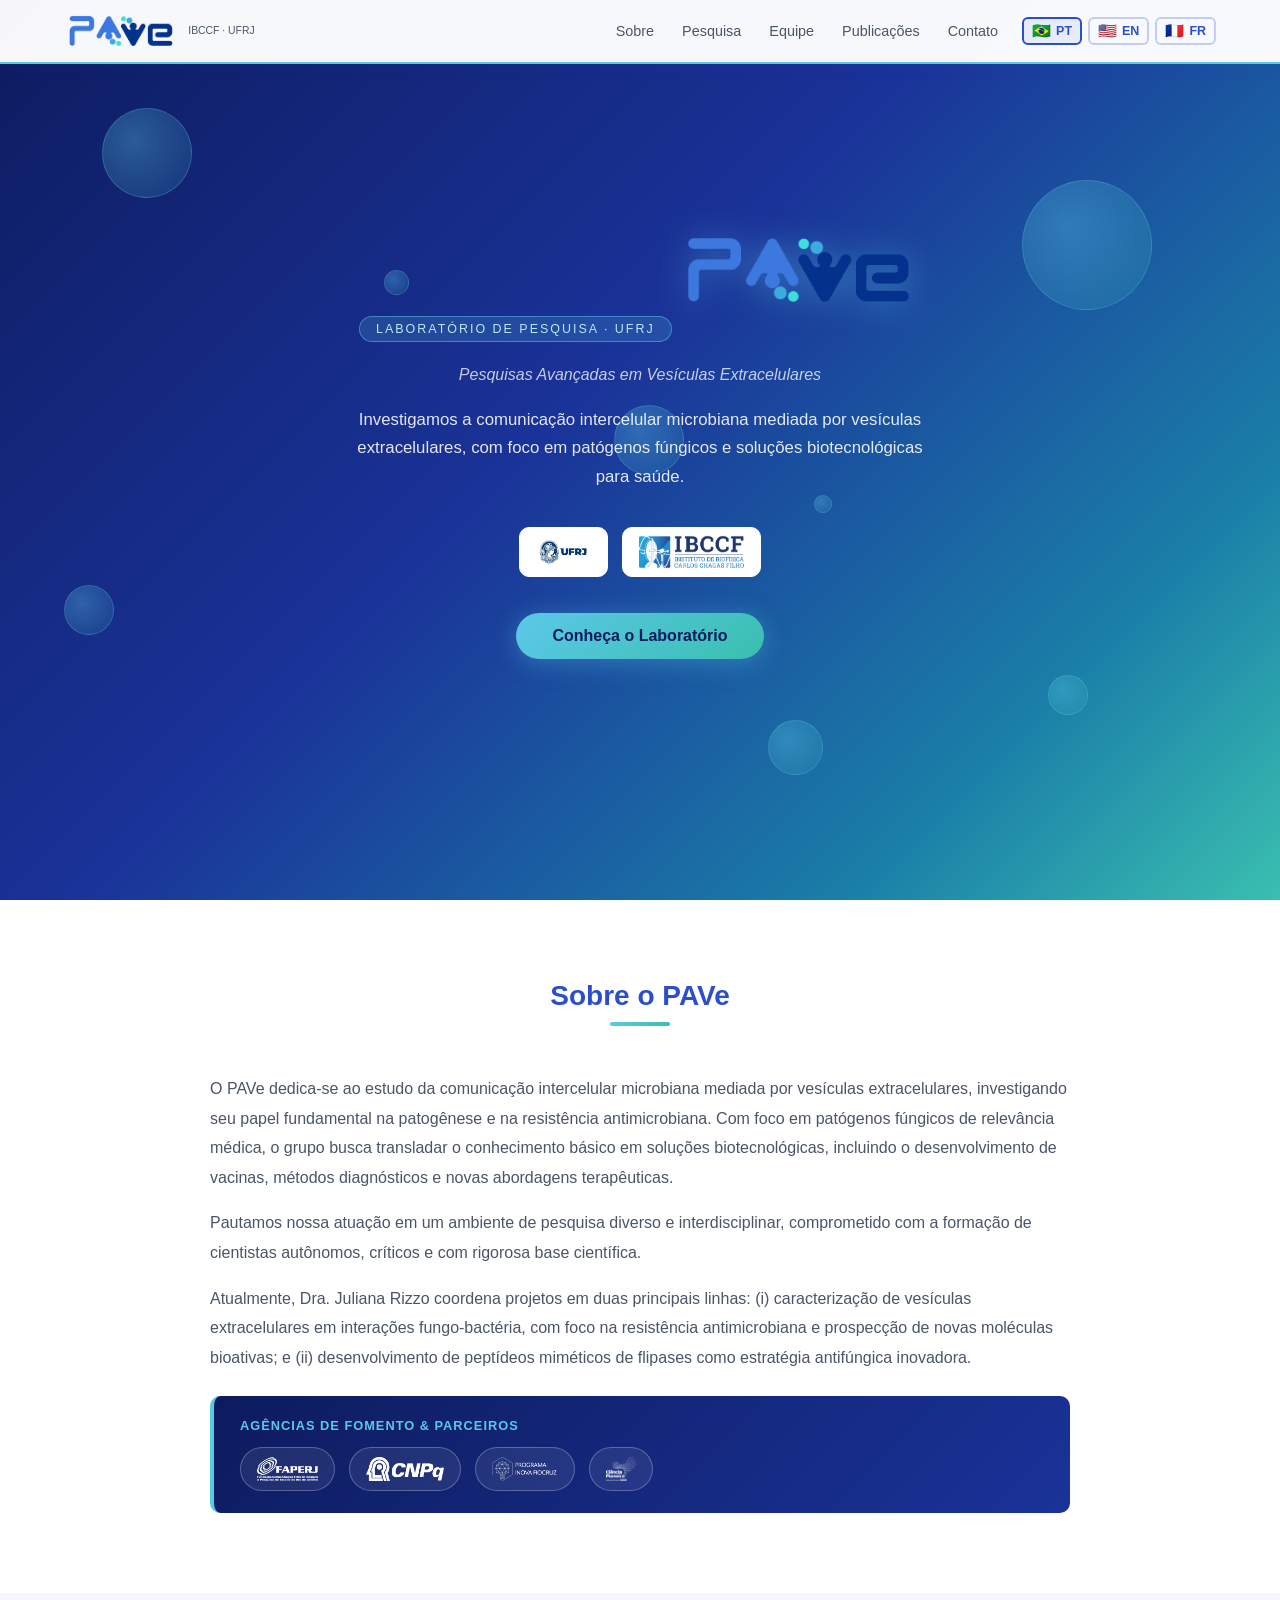
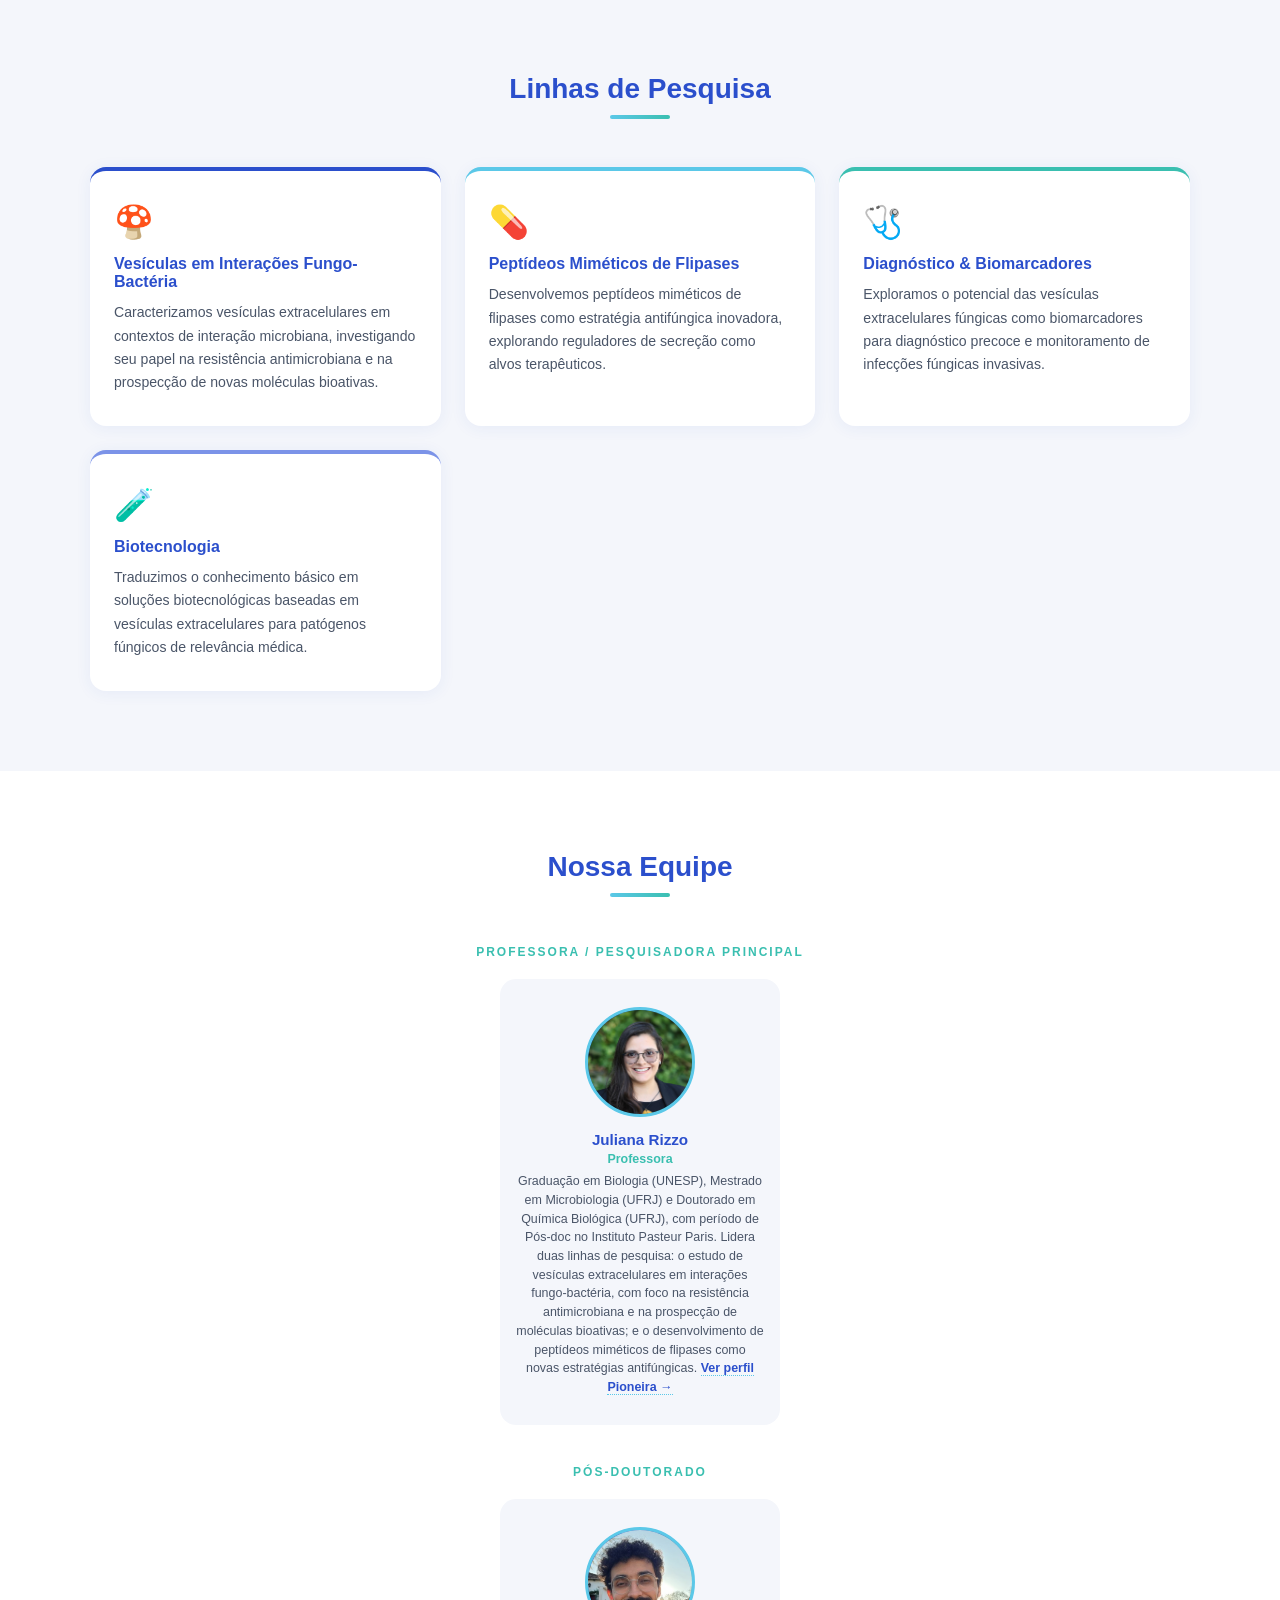
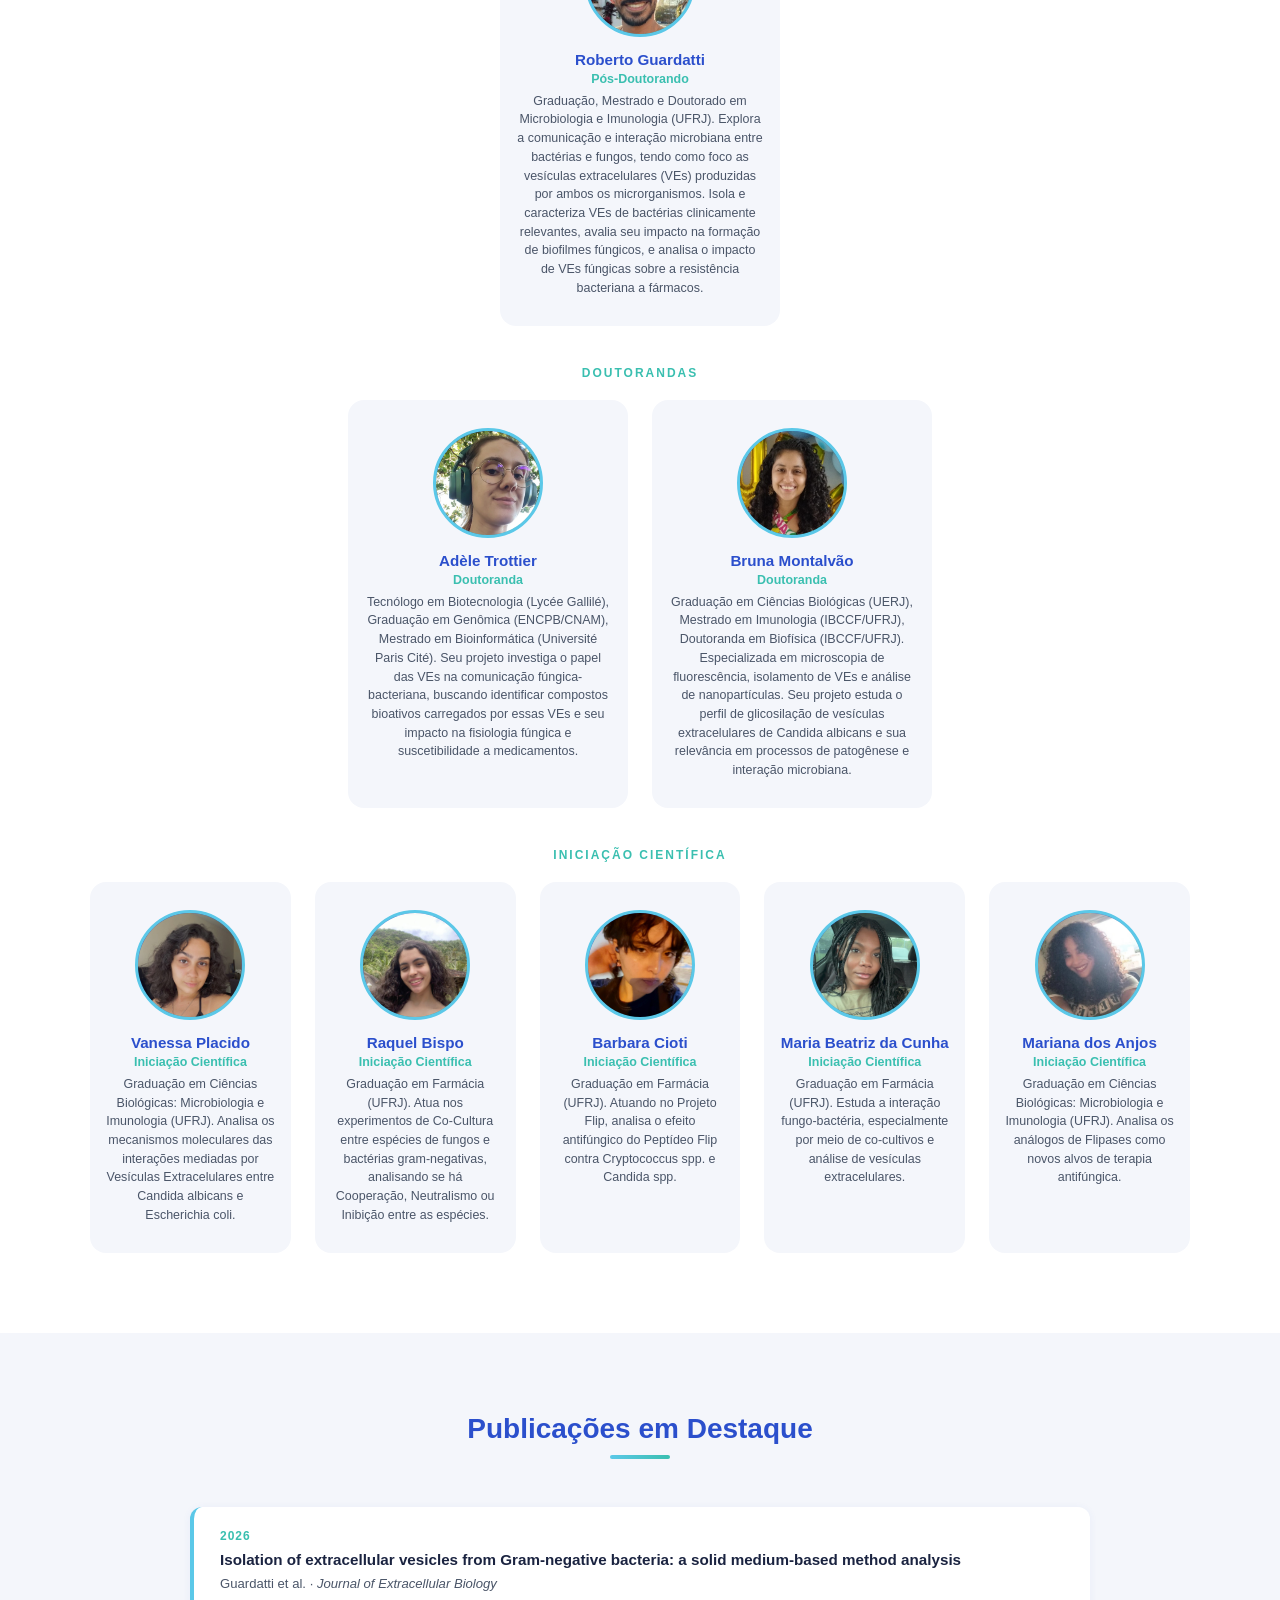
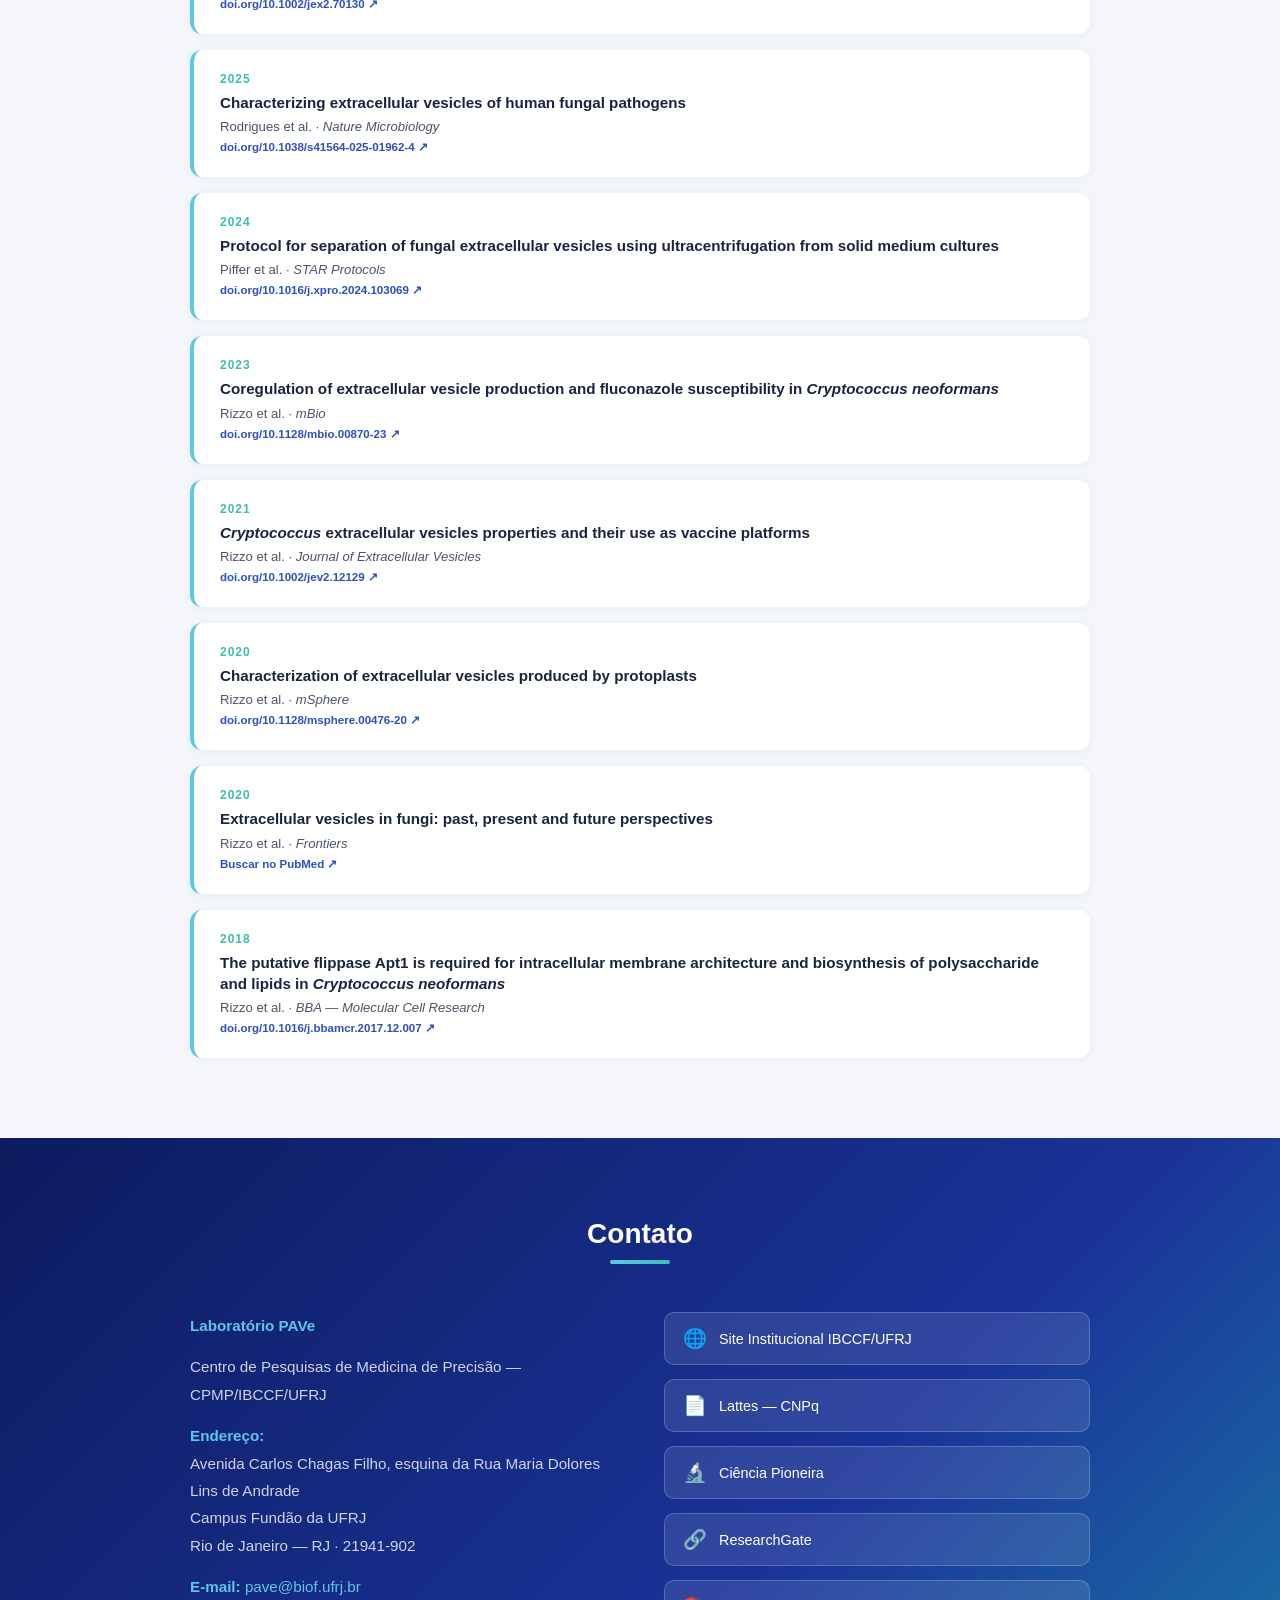
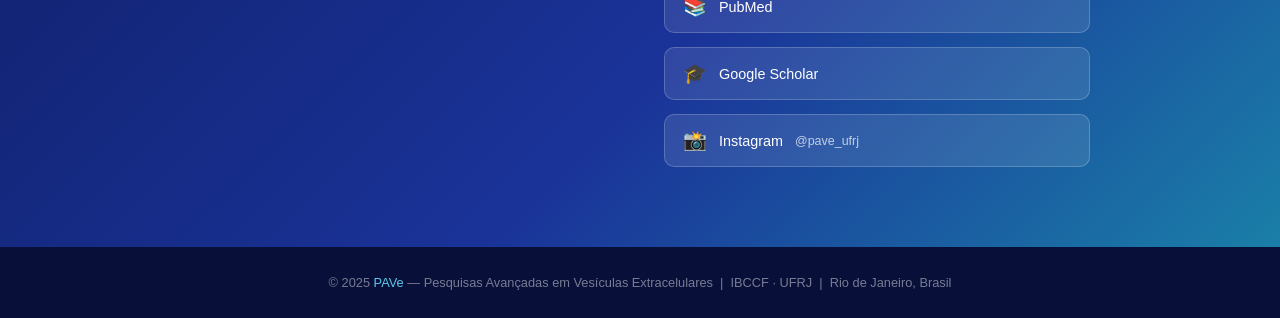
<file: index.html>
<!DOCTYPE html>
<html lang="pt-BR">
<head>
<meta charset="UTF-8"/>
<meta name="viewport" content="width=device-width, initial-scale=1.0"/>
<meta name="description" content="PAVe — Laboratório de Pesquisas Avançadas em Vesículas Extracelulares (IBCCF/UFRJ). Comunicação intercelular microbiana, patógenos fúngicos e biotecnologia para saúde."/>
<meta property="og:title" content="PAVe — Pesquisas Avançadas em Vesículas Extracelulares"/>
<meta property="og:description" content="Laboratório de pesquisa em vesículas extracelulares de patógenos fúngicos no IBCCF/UFRJ."/>
<meta property="og:image" content="assets/logo-pave.png"/>
<meta property="og:type" content="website"/>
<link rel="icon" type="image/png" href="assets/logo-pave.png"/>
<title>PAVe — Pesquisas Avançadas em Vesículas Extracelulares</title>
<style>
  /* ──────────────────────────────────────────────────────────────
     PAVe Brand Palette (source of truth — keep in sync with any
     future PDF/PS brand guide dropped into assets/design/)
       Primary:    #2B4FCC blue · #1a3399 deep blue · #5BC8E8 light
       Accent:     #3ABFB0 teal
       Hero ramp:  #0d1b5e → #1a3399 → #1a7fa8 → #3ABFB0
       Neutral:    #f4f6fb gray-light · #e2e8f0 gray-mid
                   #4a5568 gray-text · #1a2340 text-dark
     ────────────────────────────────────────────────────────────── */
  :root {
    --blue-main:#2B4FCC; --blue-dark:#1a3399; --blue-light:#5BC8E8;
    --teal:#3ABFB0; --gray-light:#f4f6fb; --gray-mid:#e2e8f0;
    --gray-text:#4a5568; --white:#ffffff; --font:'Segoe UI',Arial,sans-serif;
  }
  *{box-sizing:border-box;margin:0;padding:0;}
  html{scroll-behavior:smooth;}
  body{font-family:var(--font);color:#1a2340;background:var(--white);}

  /* A11Y */
  :focus-visible{outline:2px solid var(--blue-main);outline-offset:3px;border-radius:4px;}
  .skip-link{
    position:absolute;left:-9999px;top:-9999px;
    background:var(--blue-main);color:#fff;padding:10px 16px;
    border-radius:0 0 8px 0;font-weight:600;font-size:0.9rem;
    text-decoration:none;z-index:300;
  }
  .skip-link:focus{left:0;top:0;}
  @media(prefers-reduced-motion:reduce){
    *,*::before,*::after{animation-duration:0.01ms!important;animation-iteration-count:1!important;transition-duration:0.01ms!important;scroll-behavior:auto!important;}
    .bubble{display:none;}
  }

  /* LANG TOGGLE — sits inside nav, no longer fixed */
  .lang-switcher{
    display:flex;gap:6px;align-items:center;
  }
  .lang-btn{
    background:none;border:2px solid rgba(43,79,204,0.25);border-radius:6px;
    cursor:pointer;font-size:0.78rem;padding:4px 8px;transition:all .2s;
    line-height:1;display:inline-flex;align-items:center;gap:5px;
    font-weight:600;color:var(--blue-main);
  }
  .lang-btn .flag{font-size:0.95rem;line-height:1;}
  .lang-btn.active{border-color:var(--blue-main);background:rgba(43,79,204,0.08);}
  .lang-btn:hover{border-color:var(--blue-main);}

  /* NAV */
  nav{
    position:fixed;top:0;width:100%;z-index:100;
    background:rgba(255,255,255,0.97);
    border-bottom:2px solid var(--blue-light);
    display:flex;align-items:center;gap:24px;
    padding:0 5%;height:64px;
    box-shadow:0 2px 16px rgba(43,79,204,0.08);
  }
  .nav-logo{display:flex;align-items:center;gap:10px;text-decoration:none;color:inherit;flex-shrink:0;}
  .nav-logo img{height:42px;object-fit:contain;}
  .nav-logo-sub{font-size:0.65rem;color:var(--gray-text);font-weight:500;max-width:180px;line-height:1.2;}
  .nav-links{display:flex;gap:28px;list-style:none;margin-left:auto;}
  .nav-links a{text-decoration:none;color:var(--gray-text);font-size:0.9rem;font-weight:500;transition:color .2s;}
  .nav-links a:hover{color:var(--blue-main);}

  /* HERO */
  .hero{
    min-height:100vh;display:flex;align-items:center;
    background:linear-gradient(135deg,#0d1b5e 0%,#1a3399 45%,#1a7fa8 80%,#3ABFB0 100%);
    position:relative;overflow:hidden;padding-top:64px;
  }
  .hero-bubbles{position:absolute;inset:0;pointer-events:none;}
  .bubble{
    position:absolute;border-radius:50%;
    background:radial-gradient(circle at 35% 35%,rgba(91,200,232,0.35),rgba(58,191,176,0.1));
    border:1.5px solid rgba(91,200,232,0.25);
    animation:float linear infinite;
  }
  .bubble:nth-child(1){width:90px;height:90px;top:12%;left:8%;animation-duration:9s;}
  .bubble:nth-child(2){width:50px;height:50px;top:65%;left:5%;animation-duration:13s;}
  .bubble:nth-child(3){width:130px;height:130px;top:20%;right:10%;animation-duration:11s;}
  .bubble:nth-child(4){width:40px;height:40px;top:75%;right:15%;animation-duration:8s;}
  .bubble:nth-child(5){width:70px;height:70px;top:45%;left:48%;animation-duration:14s;}
  .bubble:nth-child(6){width:25px;height:25px;top:30%;left:30%;animation-duration:10s;}
  .bubble:nth-child(7){width:55px;height:55px;top:80%;left:60%;animation-duration:12s;}
  .bubble:nth-child(8){width:18px;height:18px;top:55%;right:35%;animation-duration:7s;}
  @keyframes float{
    0%{transform:translateY(0) scale(1);opacity:.7;}
    50%{transform:translateY(-22px) scale(1.04);opacity:1;}
    100%{transform:translateY(0) scale(1);opacity:.7;}
  }
  .hero-content{position:relative;z-index:2;max-width:700px;margin:0 auto;text-align:center;padding:40px 5%;}
  .hero-badge{
    display:inline-block;background:rgba(91,200,232,0.18);
    border:1px solid rgba(91,200,232,0.5);border-radius:20px;
    color:#b8e8f5;font-size:0.78rem;letter-spacing:2px;
    text-transform:uppercase;padding:5px 16px;margin-bottom:24px;
  }
  .hero-logo-img{height:90px;object-fit:contain;margin-bottom:18px;filter:drop-shadow(0 2px 16px rgba(91,200,232,0.4));}
  .hero-acronym{font-size:1rem;color:rgba(255,255,255,0.75);margin-bottom:22px;font-style:italic;}
  .hero-desc{font-size:1.05rem;color:rgba(255,255,255,0.88);line-height:1.7;margin-bottom:36px;}
  .hero-affil{display:flex;justify-content:center;gap:14px;flex-wrap:wrap;margin-bottom:36px;align-items:center;}
  .affil-tag{
    background:rgba(255,255,255,0.12);border:1px solid rgba(255,255,255,0.25);
    border-radius:10px;padding:6px 16px;color:#fff;font-size:0.82rem;font-weight:600;
    text-decoration:none;display:inline-flex;align-items:center;justify-content:center;
    transition:transform .2s,background .2s,border-color .2s;
  }
  a.affil-tag:hover{transform:translateY(-2px);background:rgba(255,255,255,0.2);border-color:rgba(255,255,255,0.5);}
  .affil-tag.affil-logo{padding:6px 14px;height:50px;}
  .affil-tag.affil-logo img{height:34px;width:auto;display:block;}
  .affil-tag.affil-light{background:#fff;border-color:#fff;}
  a.affil-tag.affil-light:hover{background:#f4f6fb;border-color:#f4f6fb;}
  .hero-cta{
    display:inline-block;background:linear-gradient(135deg,var(--blue-light),var(--teal));
    color:#0d1b5e;font-weight:800;font-size:1rem;padding:14px 36px;
    border-radius:50px;text-decoration:none;transition:transform .2s,box-shadow .2s;
    box-shadow:0 4px 24px rgba(91,200,232,0.35);
  }
  .hero-cta:hover{transform:translateY(-2px);box-shadow:0 8px 32px rgba(91,200,232,0.5);}

  /* SECTIONS */
  section{padding:80px 5%;}
  .section-title{font-size:1.75rem;font-weight:800;color:var(--blue-main);text-align:center;margin-bottom:10px;}
  .section-line{width:60px;height:4px;margin:0 auto 48px;background:linear-gradient(90deg,var(--blue-light),var(--teal));border-radius:2px;}

  /* SOBRE */
  .sobre{background:var(--white);}
  .sobre-text{max-width:860px;margin:0 auto;}
  .sobre-text p{color:var(--gray-text);line-height:1.85;margin-bottom:16px;font-size:1rem;}
  .funding-block{
    margin-top:24px;background:linear-gradient(135deg,#0d1b5e,#1a3399);border-left:4px solid var(--blue-light);
    border-radius:10px;padding:22px 26px;color:#fff;
  }
  .funding-block .funding-title{font-size:0.8rem;text-transform:uppercase;letter-spacing:1px;color:var(--blue-light);font-weight:700;margin-bottom:14px;}
  .funding-tags{display:flex;flex-wrap:wrap;gap:14px;align-items:center;}
  .ftag{
    background:rgba(255,255,255,0.08);border:1.5px solid rgba(255,255,255,0.25);
    border-radius:24px;padding:8px 16px;font-size:0.8rem;color:#fff;font-weight:600;
    text-decoration:none;display:inline-flex;align-items:center;gap:8px;height:44px;
    transition:background .2s,border-color .2s,transform .2s;
  }
  a.ftag:hover{background:rgba(255,255,255,0.18);border-color:var(--blue-light);transform:translateY(-2px);}
  .ftag img{height:24px;width:auto;display:block;}
  .ftag.ftag-text-only{padding:8px 18px;}

  /* PESQUISA */
  .pesquisa{background:var(--gray-light);}
  .cards-grid{display:grid;grid-template-columns:repeat(auto-fit,minmax(260px,1fr));gap:24px;max-width:1100px;margin:0 auto;}
  .card{
    background:var(--white);border-radius:16px;padding:32px 24px;
    box-shadow:0 2px 16px rgba(43,79,204,0.07);
    border-top:4px solid transparent;transition:transform .2s,box-shadow .2s;
  }
  .card:hover{transform:translateY(-4px);box-shadow:0 8px 32px rgba(43,79,204,0.13);}
  .card:nth-child(1){border-color:var(--blue-main);}
  .card:nth-child(2){border-color:var(--blue-light);}
  .card:nth-child(3){border-color:var(--teal);}
  .card:nth-child(4){border-color:#7b93e8;}
  .card-icon{font-size:2rem;margin-bottom:14px;}
  .card h3{font-size:1rem;font-weight:700;color:var(--blue-main);margin-bottom:10px;}
  .card p{font-size:0.88rem;color:var(--gray-text);line-height:1.65;}

  /* EQUIPE */
  .equipe{background:var(--white);}
  .team-section-label{
    text-align:center;font-size:0.75rem;text-transform:uppercase;letter-spacing:2px;
    color:var(--teal);font-weight:700;margin-bottom:20px;margin-top:40px;
  }
  .team-section-label:first-of-type{margin-top:0;}
  .team-grid{display:grid;grid-template-columns:repeat(auto-fit,minmax(200px,1fr));gap:24px;max-width:1100px;margin:0 auto 0;}
  .team-grid.single{grid-template-columns:minmax(200px,280px);justify-content:center;}
  .team-grid.two{grid-template-columns:repeat(2,minmax(200px,280px));justify-content:center;}
  .member{
    text-align:center;padding:28px 16px;border-radius:16px;background:var(--gray-light);
    transition:transform .2s;
  }
  .member:hover{transform:translateY(-4px);}
  .member-avatar-link{
    display:block;width:110px;margin:0 auto 14px;text-decoration:none;
    transition:transform .2s;
  }
  .member-avatar-link:hover{transform:scale(1.04);}
  .member-avatar{
    width:110px;height:110px;border-radius:50%;overflow:hidden;
    border:3px solid var(--blue-light);
    background:linear-gradient(135deg,var(--blue-main),var(--teal));
    display:flex;align-items:center;justify-content:center;
    font-size:1.8rem;color:#fff;font-weight:800;position:relative;
  }
  .member-avatar img{width:100%;height:100%;object-fit:cover;object-position:center top;display:block;}
  .member-avatar.no-photo::before{
    content:attr(data-initials);
    position:absolute;inset:0;
    display:flex;align-items:center;justify-content:center;
    font-size:1.8rem;color:#fff;font-weight:800;letter-spacing:1px;
  }
  .member h4{font-size:0.95rem;font-weight:700;color:var(--blue-main);margin-bottom:4px;}
  .member .role{font-size:0.78rem;color:var(--teal);font-weight:600;margin-bottom:6px;}
  .member .bio{font-size:0.78rem;color:var(--gray-text);line-height:1.5;}
  .member .bio a{color:var(--blue-main);text-decoration:none;font-weight:600;border-bottom:1px dotted var(--blue-light);}
  .member .bio a:hover{color:var(--teal);border-bottom-color:var(--teal);}

  /* PUBLICAÇÕES */
  .publicacoes{background:var(--gray-light);}
  .pub-list{max-width:900px;margin:0 auto;display:flex;flex-direction:column;gap:16px;}
  .pub-item{
    background:var(--white);border-radius:12px;padding:22px 26px;
    border-left:4px solid var(--blue-light);
    box-shadow:0 1px 8px rgba(43,79,204,0.06);transition:border-color .2s;
  }
  .pub-item:hover{border-color:var(--blue-main);transform:translateX(4px);box-shadow:0 4px 16px rgba(43,79,204,0.1);}
  .pub-item{transition:border-color .2s,transform .2s,box-shadow .2s;}
  .pub-link{display:block;text-decoration:none;color:inherit;}
  .pub-item .pub-year{font-size:0.75rem;color:var(--teal);font-weight:700;text-transform:uppercase;letter-spacing:1px;margin-bottom:6px;}
  .pub-item h4{font-size:0.95rem;font-weight:600;color:#1a2340;margin-bottom:6px;line-height:1.4;}
  .pub-item p{font-size:0.82rem;color:var(--gray-text);}
  .pub-item .doi{font-size:0.72rem;color:var(--blue-main);font-weight:600;margin-top:6px;display:inline-block;}

  /* CONTATO */
  .contato{background:linear-gradient(135deg,#0d1b5e 0%,#1a3399 60%,#1a7fa8 100%);color:#fff;}
  .contato .section-title{color:#fff;}
  .contato-grid{display:grid;grid-template-columns:1fr 1fr;gap:48px;max-width:900px;margin:0 auto;}
  .contato-info p{color:rgba(255,255,255,0.8);line-height:1.8;margin-bottom:14px;font-size:0.95rem;}
  .contato-info strong{color:var(--blue-light);}
  .contato-links{display:flex;flex-direction:column;gap:14px;}
  .contato-link{
    display:flex;align-items:center;gap:12px;
    background:rgba(255,255,255,0.1);border:1px solid rgba(255,255,255,0.2);
    border-radius:10px;padding:14px 18px;color:#fff;text-decoration:none;
    font-size:0.9rem;font-weight:500;transition:background .2s;
  }
  .contato-link:hover{background:rgba(255,255,255,0.18);}
  .contato-link .icon{font-size:1.2rem;}

  footer{background:#08103a;text-align:center;padding:28px 5%;color:rgba(255,255,255,0.45);font-size:0.8rem;}
  footer span{color:var(--blue-light);}

  /* ── RESPONSIVE ── */
  @media(max-width:1024px){
    .cards-grid{grid-template-columns:repeat(2,1fr);}
  }
  @media(max-width:768px){
    nav{padding:0 4%;gap:12px;}
    .nav-links{display:none;}
    .lang-switcher{margin-left:auto;}
    .lang-btn{padding:4px 7px;font-size:0.72rem;gap:4px;}
    .hero-content{padding:32px 6%;}
    .hero-logo-img{height:70px;}
    section{padding:60px 6%;}
    .section-title{font-size:1.4rem;}
    .sobre-text p{font-size:0.95rem;}
    .cards-grid{grid-template-columns:1fr;}
    .card{padding:24px 18px;}
    .team-grid{grid-template-columns:repeat(2,1fr);}
    .team-grid.single{grid-template-columns:1fr;max-width:280px;}
    .team-grid.two{grid-template-columns:1fr;}
    .contato-grid{grid-template-columns:1fr;gap:32px;}
  }
  @media(max-width:480px){
    .hero-badge{font-size:0.7rem;letter-spacing:1px;}
    .hero-acronym{font-size:0.9rem;}
    .hero-desc{font-size:0.95rem;}
    .affil-tag{font-size:0.75rem;padding:5px 12px;}
    .hero-cta{font-size:0.9rem;padding:12px 28px;}
    .team-grid{grid-template-columns:1fr;}
    .member-avatar-link{width:90px;}
    .member-avatar{width:90px;height:90px;}
    .pub-item{padding:16px 18px;}
    footer{font-size:0.72rem;}
  }

  /* ── HAMBURGER MENU ── */
  .hamburger{
    display:none;flex-direction:column;gap:5px;cursor:pointer;
    background:none;border:none;padding:4px;
  }
  .hamburger span{display:block;width:24px;height:2px;background:var(--blue-main);border-radius:2px;transition:all .3s;}
  .hamburger.open span:nth-child(1){transform:translateY(7px) rotate(45deg);}
  .hamburger.open span:nth-child(2){opacity:0;}
  .hamburger.open span:nth-child(3){transform:translateY(-7px) rotate(-45deg);}

  .mobile-menu{
    display:none;position:fixed;top:64px;left:0;right:0;z-index:99;
    background:rgba(255,255,255,0.98);border-bottom:2px solid var(--blue-light);
    box-shadow:0 8px 24px rgba(43,79,204,0.1);
    flex-direction:column;padding:16px 6%;gap:0;
  }
  .mobile-menu.open{display:flex;}
  .mobile-menu a{
    text-decoration:none;color:var(--gray-text);font-size:1rem;font-weight:500;
    padding:14px 0;border-bottom:1px solid var(--gray-mid);transition:color .2s;
  }
  .mobile-menu a:last-child{border-bottom:none;}
  .mobile-menu a:hover{color:var(--blue-main);}

  @media(max-width:768px){
    .hamburger{display:flex;}
  }
</style>
</head>
<body>

<!-- SKIP LINK -->
<a class="skip-link" href="#sobre" data-pt="Pular para o conteúdo" data-en="Skip to content" data-fr="Aller au contenu">Pular para o conteúdo</a>

<!-- NAV -->
<nav>
  <a href="#" class="nav-logo" aria-label="PAVe — início">
    <img src="assets/logo-pave.png" alt="PAVe Logo"/>
    <div class="nav-logo-sub">IBCCF · UFRJ</div>
  </a>
  <ul class="nav-links">
    <li><a href="#sobre" data-pt="Sobre" data-en="About" data-fr="À propos">Sobre</a></li>
    <li><a href="#pesquisa" data-pt="Pesquisa" data-en="Research" data-fr="Recherche">Pesquisa</a></li>
    <li><a href="#equipe" data-pt="Equipe" data-en="Team" data-fr="Équipe">Equipe</a></li>
    <li><a href="#publicacoes" data-pt="Publicações" data-en="Publications" data-fr="Publications">Publicações</a></li>
    <li><a href="#contato" data-pt="Contato" data-en="Contact" data-fr="Contact">Contato</a></li>
  </ul>
  <div class="lang-switcher" role="group" aria-label="Language selector">
    <button class="lang-btn active" id="btn-pt" onclick="setLang('pt')" aria-label="Mudar para Português" title="Português"><span class="flag" aria-hidden="true">🇧🇷</span><span>PT</span></button>
    <button class="lang-btn" id="btn-en" onclick="setLang('en')" aria-label="Switch to English" title="English"><span class="flag" aria-hidden="true">🇺🇸</span><span>EN</span></button>
    <button class="lang-btn" id="btn-fr" onclick="setLang('fr')" aria-label="Passer au français" title="Français"><span class="flag" aria-hidden="true">🇫🇷</span><span>FR</span></button>
  </div>
  <button class="hamburger" id="hamburger" onclick="toggleMenu()" aria-label="Menu">
    <span></span><span></span><span></span>
  </button>
</nav>

<!-- MOBILE MENU -->
<div class="mobile-menu" id="mobileMenu">
  <a href="#sobre" onclick="closeMenu()" data-pt="Sobre" data-en="About" data-fr="À propos">Sobre</a>
  <a href="#pesquisa" onclick="closeMenu()" data-pt="Pesquisa" data-en="Research" data-fr="Recherche">Pesquisa</a>
  <a href="#equipe" onclick="closeMenu()" data-pt="Equipe" data-en="Team" data-fr="Équipe">Equipe</a>
  <a href="#publicacoes" onclick="closeMenu()" data-pt="Publicações" data-en="Publications" data-fr="Publications">Publicações</a>
  <a href="#contato" onclick="closeMenu()" data-pt="Contato" data-en="Contact" data-fr="Contact">Contato</a>
</div>

<!-- HERO -->
<section class="hero">
  <div class="hero-bubbles">
    <div class="bubble"></div><div class="bubble"></div><div class="bubble"></div>
    <div class="bubble"></div><div class="bubble"></div><div class="bubble"></div>
    <div class="bubble"></div><div class="bubble"></div>
  </div>
  <div class="hero-content">
    <div class="hero-badge" data-pt="Laboratório de Pesquisa · UFRJ" data-en="Research Laboratory · UFRJ" data-fr="Laboratoire de Recherche · UFRJ">Laboratório de Pesquisa · UFRJ</div>
    <img class="hero-logo-img" src="assets/logo-pave.png" alt="PAVe"/>
    <div class="hero-acronym" data-pt="Pesquisas Avançadas em Vesículas Extracelulares" data-en="Advanced Research in Extracellular Vesicles" data-fr="Recherches Avancées en Vésicules Extracellulaires">Pesquisas Avançadas em Vesículas Extracelulares</div>
    <p class="hero-desc"
       data-pt="Investigamos a comunicação intercelular microbiana mediada por vesículas extracelulares, com foco em patógenos fúngicos e soluções biotecnológicas para saúde."
       data-en="We investigate microbial intercellular communication mediated by extracellular vesicles, focusing on fungal pathogens and biotechnological solutions for health."
       data-fr="Nous étudions la communication intercellulaire microbienne médiée par les vésicules extracellulaires, en nous concentrant sur les pathogènes fongiques et les solutions biotechnologiques pour la santé.">
      Investigamos a comunicação intercelular microbiana mediada por vesículas extracelulares, com foco em patógenos fúngicos e soluções biotecnológicas para saúde.
    </p>
    <div class="hero-affil">
      <a class="affil-tag affil-logo affil-light" href="https://ufrj.br/" target="_blank" rel="noopener" aria-label="UFRJ"><img src="assets/institutions/ufrj_color.png" alt="UFRJ"/></a>
      <a class="affil-tag affil-logo affil-light" href="https://biof.ufrj.br/" target="_blank" rel="noopener" aria-label="IBCCF"><img src="assets/institutions/ibccf.png" alt="IBCCF"/></a>
    </div>
    <a href="#sobre" class="hero-cta" data-pt="Conheça o Laboratório" data-en="Discover the Lab" data-fr="Découvrir le laboratoire">Conheça o Laboratório</a>
  </div>
</section>

<!-- SOBRE -->
<section class="sobre" id="sobre">
  <h2 class="section-title" data-pt="Sobre o PAVe" data-en="About PAVe" data-fr="À propos du PAVe">Sobre o PAVe</h2>
  <div class="section-line"></div>
  <div class="sobre-text">
    <p data-pt="O PAVe dedica-se ao estudo da comunicação intercelular microbiana mediada por vesículas extracelulares, investigando seu papel fundamental na patogênese e na resistência antimicrobiana. Com foco em patógenos fúngicos de relevância médica, o grupo busca transladar o conhecimento básico em soluções biotecnológicas, incluindo o desenvolvimento de vacinas, métodos diagnósticos e novas abordagens terapêuticas."
       data-en="PAVe is dedicated to studying microbial intercellular communication mediated by extracellular vesicles, investigating their fundamental role in pathogenesis and antimicrobial resistance. With a focus on medically relevant fungal pathogens, the group aims to translate basic knowledge into biotechnological solutions, including the development of vaccines, diagnostic methods and new therapeutic approaches."
       data-fr="Le PAVe se consacre à l'étude de la communication intercellulaire microbienne médiée par les vésicules extracellulaires, en étudiant leur rôle fondamental dans la pathogenèse et la résistance antimicrobienne. Avec un focus sur les pathogènes fongiques d'intérêt médical, le groupe vise à traduire les connaissances fondamentales en solutions biotechnologiques, incluant le développement de vaccins, de méthodes de diagnostic et de nouvelles approches thérapeutiques.">
      O PAVe dedica-se ao estudo da comunicação intercelular microbiana mediada por vesículas extracelulares, investigando seu papel fundamental na patogênese e na resistência antimicrobiana. Com foco em patógenos fúngicos de relevância médica, o grupo busca transladar o conhecimento básico em soluções biotecnológicas, incluindo o desenvolvimento de vacinas, métodos diagnósticos e novas abordagens terapêuticas.
    </p>
    <p data-pt="Pautamos nossa atuação em um ambiente de pesquisa diverso e interdisciplinar, comprometido com a formação de cientistas autônomos, críticos e com rigorosa base científica."
       data-en="We operate in a diverse and interdisciplinary research environment, committed to training autonomous, critical scientists with a rigorous scientific foundation."
       data-fr="Nous travaillons dans un environnement de recherche diversifié et interdisciplinaire, engagé dans la formation de scientifiques autonomes, critiques et dotés de bases scientifiques rigoureuses.">
      Pautamos nossa atuação em um ambiente de pesquisa diverso e interdisciplinar, comprometido com a formação de cientistas autônomos, críticos e com rigorosa base científica.
    </p>
    <p data-pt="Atualmente, Dra. Juliana Rizzo coordena projetos em duas principais linhas: (i) caracterização de vesículas extracelulares em interações fungo-bactéria, com foco na resistência antimicrobiana e prospecção de novas moléculas bioativas; e (ii) desenvolvimento de peptídeos miméticos de flipases como estratégia antifúngica inovadora."
       data-en="Currently, Dr. Juliana Rizzo coordinates projects in two main lines: (i) characterization of extracellular vesicles in fungus-bacteria interactions, focusing on antimicrobial resistance and prospecting new bioactive molecules; and (ii) development of flippase-mimetic peptides as an innovative antifungal strategy."
       data-fr="Actuellement, la Dre Juliana Rizzo coordonne des projets sur deux axes principaux : (i) la caractérisation des vésicules extracellulaires dans les interactions champignon-bactérie, avec un focus sur la résistance antimicrobienne et la prospection de nouvelles molécules bioactives ; et (ii) le développement de peptides mimétiques de flippases comme stratégie antifongique innovante.">
      Atualmente, Dra. Juliana Rizzo coordena projetos em duas principais linhas: (i) caracterização de vesículas extracelulares em interações fungo-bactéria, com foco na resistência antimicrobiana e prospecção de novas moléculas bioativas; e (ii) desenvolvimento de peptídeos miméticos de flipases como estratégia antifúngica inovadora.
    </p>
    <div class="funding-block">
      <div class="funding-title" data-pt="Agências de Fomento & Parceiros" data-en="Funding Agencies & Partners" data-fr="Agences de Financement & Partenaires">Agências de Fomento & Parceiros</div>
      <div class="funding-tags">
        <a class="ftag" href="https://www.faperj.br/" target="_blank" rel="noopener" aria-label="FAPERJ"><img src="assets/sponsors/faperj.png" alt="FAPERJ"/></a>
        <a class="ftag" href="https://www.gov.br/cnpq/pt-br" target="_blank" rel="noopener" aria-label="CNPq"><img src="assets/sponsors/cnpq.png" alt="CNPq"/></a>
        <a class="ftag" href="https://fiocruz.br/" target="_blank" rel="noopener" aria-label="Fiocruz"><img src="assets/sponsors/fiocruz.png" alt="Fiocruz"/></a>
        <a class="ftag" href="https://www.rededorsaoluiz.com.br/instituto/idor/" target="_blank" rel="noopener" aria-label="IDOR"><img src="assets/sponsors/idor_cp.png" alt="IDOR"/></a>
      </div>
    </div>
  </div>
</section>

<!-- PESQUISA -->
<section class="pesquisa" id="pesquisa">
  <h2 class="section-title" data-pt="Linhas de Pesquisa" data-en="Research Lines" data-fr="Axes de Recherche">Linhas de Pesquisa</h2>
  <div class="section-line"></div>
  <div class="cards-grid">
    <div class="card">
      <div class="card-icon">🍄</div>
      <h3 data-pt="Vesículas em Interações Fungo-Bactéria" data-en="Vesicles in Fungus-Bacteria Interactions" data-fr="Vésicules dans les Interactions Champignon-Bactérie">Vesículas em Interações Fungo-Bactéria</h3>
      <p data-pt="Caracterizamos vesículas extracelulares em contextos de interação microbiana, investigando seu papel na resistência antimicrobiana e na prospecção de novas moléculas bioativas."
         data-en="We characterize extracellular vesicles in microbial interaction contexts, investigating their role in antimicrobial resistance and prospecting new bioactive molecules."
         data-fr="Nous caractérisons les vésicules extracellulaires dans des contextes d'interaction microbienne, en étudiant leur rôle dans la résistance antimicrobienne et la prospection de nouvelles molécules bioactives.">
        Caracterizamos vesículas extracelulares em contextos de interação microbiana, investigando seu papel na resistência antimicrobiana e na prospecção de novas moléculas bioativas.
      </p>
    </div>
    <div class="card">
      <div class="card-icon">💊</div>
      <h3 data-pt="Peptídeos Miméticos de Flipases" data-en="Flippase-Mimetic Peptides" data-fr="Peptides Mimétiques de Flippases">Peptídeos Miméticos de Flipases</h3>
      <p data-pt="Desenvolvemos peptídeos miméticos de flipases como estratégia antifúngica inovadora, explorando reguladores de secreção como alvos terapêuticos."
         data-en="We develop flippase-mimetic peptides as an innovative antifungal strategy, exploring secretion regulators as therapeutic targets."
         data-fr="Nous développons des peptides mimétiques de flippases comme stratégie antifongique innovante, en explorant les régulateurs de sécrétion comme cibles thérapeutiques.">
        Desenvolvemos peptídeos miméticos de flipases como estratégia antifúngica inovadora, explorando reguladores de secreção como alvos terapêuticos.
      </p>
    </div>
    <div class="card">
      <div class="card-icon">🩺</div>
      <h3 data-pt="Diagnóstico & Biomarcadores" data-en="Diagnostics & Biomarkers" data-fr="Diagnostic & Biomarqueurs">Diagnóstico & Biomarcadores</h3>
      <p data-pt="Exploramos o potencial das vesículas extracelulares fúngicas como biomarcadores para diagnóstico precoce e monitoramento de infecções fúngicas invasivas."
         data-en="We explore the potential of fungal extracellular vesicles as biomarkers for early diagnosis and monitoring of invasive fungal infections."
         data-fr="Nous explorons le potentiel des vésicules extracellulaires fongiques comme biomarqueurs pour le diagnostic précoce et le suivi des infections fongiques invasives.">
        Exploramos o potencial das vesículas extracelulares fúngicas como biomarcadores para diagnóstico precoce e monitoramento de infecções fúngicas invasivas.
      </p>
    </div>
    <div class="card">
      <div class="card-icon">🧪</div>
      <h3 data-pt="Biotecnologia" data-en="Biotechnology" data-fr="Biotechnologie">Biotecnologia</h3>
      <p data-pt="Traduzimos o conhecimento básico em soluções biotecnológicas baseadas em vesículas extracelulares para patógenos fúngicos de relevância médica."
         data-en="We translate basic knowledge into vesicle-based biotechnological solutions for medically relevant fungal pathogens."
         data-fr="Nous traduisons les connaissances fondamentales en solutions biotechnologiques à base de vésicules pour les pathogènes fongiques d'intérêt médical.">
        Traduzimos o conhecimento básico em soluções biotecnológicas baseadas em vesículas extracelulares para patógenos fúngicos de relevância médica.
      </p>
    </div>
  </div>
</section>

<!-- EQUIPE -->
<section class="equipe" id="equipe">
  <h2 class="section-title" data-pt="Nossa Equipe" data-en="Our Team" data-fr="Notre Équipe">Nossa Equipe</h2>
  <div class="section-line"></div>

  <div style="max-width:1100px;margin:0 auto;">
    <!-- PI -->
    <div class="team-section-label" data-pt="Professora / Pesquisadora Principal" data-en="Professor / Principal Investigator" data-fr="Professeure / Chercheuse Principale">Professora / Pesquisadora Principal</div>
    <div class="team-grid single">
      <div class="member">
        <a class="member-avatar-link" href="http://lattes.cnpq.br/9875410231869397" target="_blank" rel="noopener" aria-label="Lattes — Juliana Rizzo">
          <div class="member-avatar" data-initials="JR">
            <img src="assets/team/juliana_rizzo.jpeg" alt="Juliana Rizzo" loading="lazy" onerror="this.style.display='none';this.parentElement.classList.add('no-photo');"/>
          </div>
        </a>
        <h4>Juliana Rizzo</h4>
        <div class="role" data-pt="Professora" data-en="Professor" data-fr="Professeure">Professora</div>
        <div class="bio"
             data-pt="Graduação em Biologia (UNESP), Mestrado em Microbiologia (UFRJ) e Doutorado em Química Biológica (UFRJ), com período de Pós-doc no Instituto Pasteur Paris. Lidera duas linhas de pesquisa: o estudo de vesículas extracelulares em interações fungo-bactéria, com foco na resistência antimicrobiana e na prospecção de moléculas bioativas; e o desenvolvimento de peptídeos miméticos de flipases como novas estratégias antifúngicas. <a href='https://cienciapioneira.org/pesquisador/juliana-rizzo/' target='_blank' rel='noopener'>Ver perfil Pioneira →</a>"
             data-en="BSc in Biology (UNESP), MSc in Microbiology (UFRJ) and PhD in Biological Chemistry (UFRJ), with a postdoctoral period at Institut Pasteur Paris. She leads two research lines: the study of extracellular vesicles in fungus-bacteria interactions, focusing on antimicrobial resistance and bioactive molecule prospecting; and the development of flippase-mimetic peptides as novel antifungal strategies. <a href='https://cienciapioneira.org/pesquisador/juliana-rizzo/' target='_blank' rel='noopener'>View Pioneira profile →</a>"
             data-fr="Licence en Biologie (UNESP), Master en Microbiologie (UFRJ) et Doctorat en Chimie Biologique (UFRJ), avec un post-doctorat à l'Institut Pasteur Paris. Elle dirige deux axes de recherche : l'étude des vésicules extracellulaires dans les interactions champignon-bactérie, axée sur la résistance antimicrobienne et la prospection de molécules bioactives ; et le développement de peptides mimétiques de flippases comme nouvelles stratégies antifongiques. <a href='https://cienciapioneira.org/pesquisador/juliana-rizzo/' target='_blank' rel='noopener'>Voir le profil Pioneira →</a>">
          Graduação em Biologia (UNESP), Mestrado em Microbiologia (UFRJ) e Doutorado em Química Biológica (UFRJ), com período de Pós-doc no Instituto Pasteur Paris. Lidera duas linhas de pesquisa: o estudo de vesículas extracelulares em interações fungo-bactéria, com foco na resistência antimicrobiana e na prospecção de moléculas bioativas; e o desenvolvimento de peptídeos miméticos de flipases como novas estratégias antifúngicas. <a href="https://cienciapioneira.org/pesquisador/juliana-rizzo/" target="_blank" rel="noopener">Ver perfil Pioneira →</a>
        </div>
      </div>
    </div>

    <!-- PÓS-DOC -->
    <div class="team-section-label" data-pt="Pós-Doutorado" data-en="Postdoctoral Researcher" data-fr="Post-Doctorat">Pós-Doutorado</div>
    <div class="team-grid single">
      <div class="member">
        <a class="member-avatar-link" href="http://lattes.cnpq.br/4535240541628007" target="_blank" rel="noopener" aria-label="Lattes — Roberto Guardatti">
          <div class="member-avatar" data-initials="RG">
            <img src="assets/team/roberto_guardatti.jpeg" alt="Roberto Guardatti" loading="lazy" onerror="this.style.display='none';this.parentElement.classList.add('no-photo');"/>
          </div>
        </a>
        <h4>Roberto Guardatti</h4>
        <div class="role" data-pt="Pós-Doutorando" data-en="Postdoctoral Researcher" data-fr="Post-doctorant">Pós-Doutorando</div>
        <div class="bio"
             data-pt="Graduação, Mestrado e Doutorado em Microbiologia e Imunologia (UFRJ). Explora a comunicação e interação microbiana entre bactérias e fungos, tendo como foco as vesículas extracelulares (VEs) produzidas por ambos os microrganismos. Isola e caracteriza VEs de bactérias clinicamente relevantes, avalia seu impacto na formação de biofilmes fúngicos, e analisa o impacto de VEs fúngicas sobre a resistência bacteriana a fármacos."
             data-en="BSc, MSc and PhD in Microbiology and Immunology (UFRJ). He explores microbial communication and interaction between bacteria and fungi, focusing on extracellular vesicles (EVs) produced by both microorganisms. He isolates and characterizes EVs from clinically relevant bacteria, evaluates their impact on fungal biofilm formation, and analyses the impact of fungal EVs on bacterial drug resistance."
             data-fr="Licence, Master et Doctorat en Microbiologie et Immunologie (UFRJ). Il étudie la communication et l'interaction microbienne entre bactéries et champignons, en se concentrant sur les vésicules extracellulaires (VE) produites par ces deux types de microorganismes. Il isole et caractérise les VE de bactéries cliniquement pertinentes, évalue leur impact sur la formation de biofilms fongiques, et analyse l'impact des VE fongiques sur la résistance bactérienne aux médicaments.">
          Graduação, Mestrado e Doutorado em Microbiologia e Imunologia (UFRJ). Explora a comunicação e interação microbiana entre bactérias e fungos, tendo como foco as vesículas extracelulares (VEs) produzidas por ambos os microrganismos. Isola e caracteriza VEs de bactérias clinicamente relevantes, avalia seu impacto na formação de biofilmes fúngicos, e analisa o impacto de VEs fúngicas sobre a resistência bacteriana a fármacos.
        </div>
      </div>
    </div>

    <!-- DOUTORANDOS -->
    <div class="team-section-label" data-pt="Doutorandas" data-en="PhD Students" data-fr="Doctorantes">Doutorandas</div>
    <div class="team-grid two">
      <div class="member">
        <a class="member-avatar-link" href="https://lattes.cnpq.br/8464112254188233" target="_blank" rel="noopener" aria-label="Lattes — Adèle Trottier">
          <div class="member-avatar" data-initials="AT">
            <img src="assets/team/adele_trottier.jpeg" alt="Adèle Trottier" loading="lazy" onerror="this.style.display='none';this.parentElement.classList.add('no-photo');"/>
          </div>
        </a>
        <h4>Adèle Trottier</h4>
        <div class="role" data-pt="Doutoranda" data-en="PhD Student" data-fr="Doctorante">Doutoranda</div>
        <div class="bio"
             data-pt="Tecnólogo em Biotecnologia (Lycée Gallilé), Graduação em Genômica (ENCPB/CNAM), Mestrado em Bioinformática (Université Paris Cité). Seu projeto investiga o papel das VEs na comunicação fúngica-bacteriana, buscando identificar compostos bioativos carregados por essas VEs e seu impacto na fisiologia fúngica e suscetibilidade a medicamentos."
             data-en="Biotechnology Technologist (Lycée Gallilé), BSc in Genomics (ENCPB/CNAM), MSc in Bioinformatics (Université Paris Cité). Her project investigates the role of EVs in fungal-bacterial communication, seeking to identify bioactive compounds carried by these EVs and their impact on fungal physiology and drug susceptibility."
             data-fr="Technologue en Biotechnologie (Lycée Galilée), Licence en Génomique (ENCPB/CNAM), Master en Bioinformatique (Université Paris Cité). Son projet étudie le rôle des VE dans la communication champignon-bactérie, cherchant à identifier les composés bioactifs transportés par ces VE et leur impact sur la physiologie fongique et la sensibilité aux médicaments.">
          Tecnólogo em Biotecnologia (Lycée Gallilé), Graduação em Genômica (ENCPB/CNAM), Mestrado em Bioinformática (Université Paris Cité). Seu projeto investiga o papel das VEs na comunicação fúngica-bacteriana, buscando identificar compostos bioativos carregados por essas VEs e seu impacto na fisiologia fúngica e suscetibilidade a medicamentos.
        </div>
      </div>
      <div class="member">
        <a class="member-avatar-link" href="http://lattes.cnpq.br/3947402434232843" target="_blank" rel="noopener" aria-label="Lattes — Bruna Montalvão">
          <div class="member-avatar" data-initials="BM">
            <img src="assets/team/bruna_montalvao.jpeg" alt="Bruna Montalvão" loading="lazy" onerror="this.style.display='none';this.parentElement.classList.add('no-photo');"/>
          </div>
        </a>
        <h4>Bruna Montalvão</h4>
        <div class="role" data-pt="Doutoranda" data-en="PhD Student" data-fr="Doctorante">Doutoranda</div>
        <div class="bio"
             data-pt="Graduação em Ciências Biológicas (UERJ), Mestrado em Imunologia (IBCCF/UFRJ), Doutoranda em Biofísica (IBCCF/UFRJ). Especializada em microscopia de fluorescência, isolamento de VEs e análise de nanopartículas. Seu projeto estuda o perfil de glicosilação de vesículas extracelulares de Candida albicans e sua relevância em processos de patogênese e interação microbiana."
             data-en="BSc in Biological Sciences (UERJ), MSc in Immunology (IBCCF/UFRJ), PhD student in Biophysics (IBCCF/UFRJ). Specialized in fluorescence microscopy, EV isolation and nanoparticle analysis. Her project studies the glycosylation profile of Candida albicans extracellular vesicles and their relevance in pathogenesis and microbial interaction."
             data-fr="Licence en Sciences Biologiques (UERJ), Master en Immunologie (IBCCF/UFRJ), Doctorante en Biophysique (IBCCF/UFRJ). Spécialisée en microscopie de fluorescence, isolement de VE et analyse de nanoparticules. Son projet étudie le profil de glycosylation des vésicules extracellulaires de Candida albicans et leur rôle dans la pathogenèse et l'interaction microbienne.">
          Graduação em Ciências Biológicas (UERJ), Mestrado em Imunologia (IBCCF/UFRJ), Doutoranda em Biofísica (IBCCF/UFRJ). Especializada em microscopia de fluorescência, isolamento de VEs e análise de nanopartículas. Seu projeto estuda o perfil de glicosilação de vesículas extracelulares de Candida albicans e sua relevância em processos de patogênese e interação microbiana.
        </div>
      </div>
    </div>

    <!-- IC -->
    <div class="team-section-label" data-pt="Iniciação Científica" data-en="Undergraduate Researchers" data-fr="Initiation Scientifique">Iniciação Científica</div>
    <div class="team-grid">
      <div class="member">
        <a class="member-avatar-link" href="http://lattes.cnpq.br/5770850293350149" target="_blank" rel="noopener" aria-label="Lattes — Vanessa Placido">
          <div class="member-avatar" data-initials="VP">
            <img src="assets/team/vanessa_placido.jpeg" alt="Vanessa Placido" loading="lazy" onerror="this.style.display='none';this.parentElement.classList.add('no-photo');"/>
          </div>
        </a>
        <h4>Vanessa Placido</h4>
        <div class="role" data-pt="Iniciação Científica" data-en="Undergraduate Researcher" data-fr="Initiation Scientifique">Iniciação Científica</div>
        <div class="bio"
             data-pt="Graduação em Ciências Biológicas: Microbiologia e Imunologia (UFRJ). Analisa os mecanismos moleculares das interações mediadas por Vesículas Extracelulares entre Candida albicans e Escherichia coli."
             data-en="BSc in Biological Sciences: Microbiology and Immunology (UFRJ). Analyses the molecular mechanisms of Extracellular Vesicle-mediated interactions between Candida albicans and Escherichia coli."
             data-fr="Licence en Sciences Biologiques : Microbiologie et Immunologie (UFRJ). Analyse les mécanismes moléculaires des interactions médiées par les Vésicules Extracellulaires entre Candida albicans et Escherichia coli.">
          Graduação em Ciências Biológicas: Microbiologia e Imunologia (UFRJ). Analisa os mecanismos moleculares das interações mediadas por Vesículas Extracelulares entre Candida albicans e Escherichia coli.
        </div>
      </div>
      <div class="member">
        <a class="member-avatar-link" href="https://lattes.cnpq.br/2632420840718397" target="_blank" rel="noopener" aria-label="Lattes — Raquel Bispo">
          <div class="member-avatar" data-initials="RB">
            <img src="assets/team/raquel_bispo.jpeg" alt="Raquel Bispo" loading="lazy" onerror="this.style.display='none';this.parentElement.classList.add('no-photo');"/>
          </div>
        </a>
        <h4>Raquel Bispo</h4>
        <div class="role" data-pt="Iniciação Científica" data-en="Undergraduate Researcher" data-fr="Initiation Scientifique">Iniciação Científica</div>
        <div class="bio"
             data-pt="Graduação em Farmácia (UFRJ). Atua nos experimentos de Co-Cultura entre espécies de fungos e bactérias gram-negativas, analisando se há Cooperação, Neutralismo ou Inibição entre as espécies."
             data-en="BSc in Pharmacy (UFRJ). Conducts Co-Culture experiments between fungal species and gram-negative bacteria, analysing whether there is Cooperation, Neutralism or Inhibition between the species."
             data-fr="Licence en Pharmacie (UFRJ). Mène les expériences de Co-Culture entre espèces fongiques et bactéries Gram-négatives, analysant s'il existe Coopération, Neutralisme ou Inhibition entre les espèces.">
          Graduação em Farmácia (UFRJ). Atua nos experimentos de Co-Cultura entre espécies de fungos e bactérias gram-negativas, analisando se há Cooperação, Neutralismo ou Inibição entre as espécies.
        </div>
      </div>
      <div class="member">
        <a class="member-avatar-link" href="http://lattes.cnpq.br/9078231897812634" target="_blank" rel="noopener" aria-label="Lattes — Barbara Cioti">
          <div class="member-avatar" data-initials="BC">
            <img src="assets/team/barbara_cioti.jpeg" alt="Barbara Cioti" loading="lazy" onerror="this.style.display='none';this.parentElement.classList.add('no-photo');"/>
          </div>
        </a>
        <h4>Barbara Cioti</h4>
        <div class="role" data-pt="Iniciação Científica" data-en="Undergraduate Researcher" data-fr="Initiation Scientifique">Iniciação Científica</div>
        <div class="bio"
             data-pt="Graduação em Farmácia (UFRJ). Atuando no Projeto Flip, analisa o efeito antifúngico do Peptídeo Flip contra Cryptococcus spp. e Candida spp."
             data-en="BSc in Pharmacy (UFRJ). Working on the Flip Project, she analyses the antifungal effect of the Flip Peptide against Cryptococcus spp. and Candida spp."
             data-fr="Licence en Pharmacie (UFRJ). Travaillant sur le Projet Flip, elle analyse l'effet antifongique du Peptide Flip contre Cryptococcus spp. et Candida spp.">
          Graduação em Farmácia (UFRJ). Atuando no Projeto Flip, analisa o efeito antifúngico do Peptídeo Flip contra Cryptococcus spp. e Candida spp.
        </div>
      </div>
      <div class="member">
        <a class="member-avatar-link" href="https://lattes.cnpq.br/0222468349036164" target="_blank" rel="noopener" aria-label="Lattes — Maria Beatriz da Cunha">
          <div class="member-avatar" data-initials="MB">
            <img src="assets/team/maria_beatriz.jpeg" alt="Maria Beatriz da Cunha" loading="lazy" onerror="this.style.display='none';this.parentElement.classList.add('no-photo');"/>
          </div>
        </a>
        <h4>Maria Beatriz da Cunha</h4>
        <div class="role" data-pt="Iniciação Científica" data-en="Undergraduate Researcher" data-fr="Initiation Scientifique">Iniciação Científica</div>
        <div class="bio"
             data-pt="Graduação em Farmácia (UFRJ). Estuda a interação fungo-bactéria, especialmente por meio de co-cultivos e análise de vesículas extracelulares."
             data-en="BSc in Pharmacy (UFRJ). Studies fungus-bacteria interaction, especially through co-cultures and extracellular vesicle analysis."
             data-fr="Licence en Pharmacie (UFRJ). Étudie l'interaction champignon-bactérie, notamment via des co-cultures et l'analyse de vésicules extracellulaires.">
          Graduação em Farmácia (UFRJ). Estuda a interação fungo-bactéria, especialmente por meio de co-cultivos e análise de vesículas extracelulares.
        </div>
      </div>
      <div class="member">
        <a class="member-avatar-link" href="http://lattes.cnpq.br/1820187708378501" target="_blank" rel="noopener" aria-label="Lattes — Mariana dos Anjos">
          <div class="member-avatar" data-initials="MA">
            <img src="assets/team/mariana_anjos.jpeg" alt="Mariana dos Anjos" loading="lazy" onerror="this.style.display='none';this.parentElement.classList.add('no-photo');"/>
          </div>
        </a>
        <h4>Mariana dos Anjos</h4>
        <div class="role" data-pt="Iniciação Científica" data-en="Undergraduate Researcher" data-fr="Initiation Scientifique">Iniciação Científica</div>
        <div class="bio"
             data-pt="Graduação em Ciências Biológicas: Microbiologia e Imunologia (UFRJ). Analisa os análogos de Flipases como novos alvos de terapia antifúngica."
             data-en="BSc in Biological Sciences: Microbiology and Immunology (UFRJ). Analyses flippase analogues as novel antifungal therapy targets."
             data-fr="Licence en Sciences Biologiques : Microbiologie et Immunologie (UFRJ). Analyse les analogues de Flippases comme nouvelles cibles de thérapie antifongique.">
          Graduação em Ciências Biológicas: Microbiologia e Imunologia (UFRJ). Analisa os análogos de Flipases como novos alvos de terapia antifúngica.
        </div>
      </div>
    </div>
  </div>
</section>

<!-- PUBLICAÇÕES -->
<section class="publicacoes" id="publicacoes">
  <h2 class="section-title" data-pt="Publicações em Destaque" data-en="Selected Publications" data-fr="Publications Sélectionnées">Publicações em Destaque</h2>
  <div class="section-line"></div>
  <div class="pub-list">
    <a class="pub-link" href="https://doi.org/10.1002/jex2.70130" target="_blank" rel="noopener">
      <div class="pub-item">
        <div class="pub-year">2026</div>
        <h4>Isolation of extracellular vesicles from Gram-negative bacteria: a solid medium-based method analysis</h4>
        <p>Guardatti et al. · <em>Journal of Extracellular Biology</em></p>
        <span class="doi">doi.org/10.1002/jex2.70130 ↗</span>
      </div>
    </a>
    <a class="pub-link" href="https://doi.org/10.1038/s41564-025-01962-4" target="_blank" rel="noopener">
      <div class="pub-item">
        <div class="pub-year">2025</div>
        <h4>Characterizing extracellular vesicles of human fungal pathogens</h4>
        <p>Rodrigues et al. · <em>Nature Microbiology</em></p>
        <span class="doi">doi.org/10.1038/s41564-025-01962-4 ↗</span>
      </div>
    </a>
    <a class="pub-link" href="https://doi.org/10.1016/j.xpro.2024.103069" target="_blank" rel="noopener">
      <div class="pub-item">
        <div class="pub-year">2024</div>
        <h4>Protocol for separation of fungal extracellular vesicles using ultracentrifugation from solid medium cultures</h4>
        <p>Piffer et al. · <em>STAR Protocols</em></p>
        <span class="doi">doi.org/10.1016/j.xpro.2024.103069 ↗</span>
      </div>
    </a>
    <a class="pub-link" href="https://doi.org/10.1128/mbio.00870-23" target="_blank" rel="noopener">
      <div class="pub-item">
        <div class="pub-year">2023</div>
        <h4>Coregulation of extracellular vesicle production and fluconazole susceptibility in <em>Cryptococcus neoformans</em></h4>
        <p>Rizzo et al. · <em>mBio</em></p>
        <span class="doi">doi.org/10.1128/mbio.00870-23 ↗</span>
      </div>
    </a>
    <a class="pub-link" href="https://doi.org/10.1002/jev2.12129" target="_blank" rel="noopener">
      <div class="pub-item">
        <div class="pub-year">2021</div>
        <h4><em>Cryptococcus</em> extracellular vesicles properties and their use as vaccine platforms</h4>
        <p>Rizzo et al. · <em>Journal of Extracellular Vesicles</em></p>
        <span class="doi">doi.org/10.1002/jev2.12129 ↗</span>
      </div>
    </a>
    <a class="pub-link" href="https://doi.org/10.1128/msphere.00476-20" target="_blank" rel="noopener">
      <div class="pub-item">
        <div class="pub-year">2020</div>
        <h4>Characterization of extracellular vesicles produced by protoplasts</h4>
        <p>Rizzo et al. · <em>mSphere</em></p>
        <span class="doi">doi.org/10.1128/msphere.00476-20 ↗</span>
      </div>
    </a>
    <a class="pub-link" href="https://pubmed.ncbi.nlm.nih.gov/?term=juliana+rizzo+extracellular+vesicles+fungi" target="_blank" rel="noopener">
      <div class="pub-item">
        <div class="pub-year">2020</div>
        <h4>Extracellular vesicles in fungi: past, present and future perspectives</h4>
        <p>Rizzo et al. · <em>Frontiers</em></p>
        <span class="doi" data-pt="Buscar no PubMed ↗" data-en="Search on PubMed ↗" data-fr="Rechercher sur PubMed ↗">Buscar no PubMed ↗</span>
      </div>
    </a>
    <a class="pub-link" href="https://doi.org/10.1016/j.bbamcr.2017.12.007" target="_blank" rel="noopener">
      <div class="pub-item">
        <div class="pub-year">2018</div>
        <h4>The putative flippase Apt1 is required for intracellular membrane architecture and biosynthesis of polysaccharide and lipids in <em>Cryptococcus neoformans</em></h4>
        <p>Rizzo et al. · <em>BBA — Molecular Cell Research</em></p>
        <span class="doi">doi.org/10.1016/j.bbamcr.2017.12.007 ↗</span>
      </div>
    </a>
  </div>
</section>

<!-- CONTATO -->
<section class="contato" id="contato">
  <h2 class="section-title" data-pt="Contato" data-en="Contact" data-fr="Contact">Contato</h2>
  <div class="section-line"></div>
  <div class="contato-grid">
    <div class="contato-info">
      <p><strong data-pt="Laboratório PAVe" data-en="PAVe Laboratory" data-fr="Laboratoire PAVe">Laboratório PAVe</strong></p>
      <p data-pt="Centro de Pesquisas de Medicina de Precisão — CPMP/IBCCF/UFRJ"
         data-en="Precision Medicine Research Center — CPMP/IBCCF/UFRJ"
         data-fr="Centre de Recherches en Médecine de Précision — CPMP/IBCCF/UFRJ">
        Centro de Pesquisas de Medicina de Precisão — CPMP/IBCCF/UFRJ
      </p>
      <p>
        <strong data-pt="Endereço:" data-en="Address:" data-fr="Adresse :">Endereço:</strong><br>
        <span data-pt="Avenida Carlos Chagas Filho, esquina da Rua Maria Dolores Lins de Andrade<br>Campus Fundão da UFRJ<br>Rio de Janeiro — RJ · 21941-902"
              data-en="Avenida Carlos Chagas Filho, corner of Rua Maria Dolores Lins de Andrade<br>Fundão Campus, UFRJ<br>Rio de Janeiro — RJ · 21941-902"
              data-fr="Avenida Carlos Chagas Filho, à l'angle de la Rua Maria Dolores Lins de Andrade<br>Campus Fundão de l'UFRJ<br>Rio de Janeiro — RJ · 21941-902">
          Avenida Carlos Chagas Filho, esquina da Rua Maria Dolores Lins de Andrade<br>Campus Fundão da UFRJ<br>Rio de Janeiro — RJ · 21941-902
        </span>
      </p>
      <p><strong>E-mail:</strong> <a href="mailto:pave@biof.ufrj.br" style="color:var(--blue-light);text-decoration:none;">pave@biof.ufrj.br</a></p>
    </div>
    <div class="contato-links">
      <a href="https://biof.ufrj.br/" target="_blank" rel="noopener" class="contato-link"><span class="icon" aria-hidden="true">🌐</span><span data-pt="Site Institucional IBCCF/UFRJ" data-en="IBCCF/UFRJ Institutional Website" data-fr="Site Institutionnel IBCCF/UFRJ">Site Institucional IBCCF/UFRJ</span></a>
      <a href="http://lattes.cnpq.br/9875410231869397" target="_blank" rel="noopener" class="contato-link"><span class="icon" aria-hidden="true">📄</span><span>Lattes — CNPq</span></a>
      <a href="https://cienciapioneira.org/pesquisador/juliana-rizzo/" target="_blank" rel="noopener" class="contato-link"><span class="icon" aria-hidden="true">🔬</span><span>Ciência Pioneira</span></a>
      <a href="https://www.researchgate.net/profile/Juliana-Rizzo" target="_blank" rel="noopener" class="contato-link"><span class="icon" aria-hidden="true">🔗</span>ResearchGate</a>
      <a href="https://pubmed.ncbi.nlm.nih.gov/?term=juliana+rizzo" target="_blank" rel="noopener" class="contato-link"><span class="icon" aria-hidden="true">📚</span>PubMed</a>
      <a href="https://scholar.google.com.br/citations?user=Of1hwrAAAAAJ&hl=pt-BR" target="_blank" rel="noopener" class="contato-link"><span class="icon" aria-hidden="true">🎓</span>Google Scholar</a>
      <a href="https://www.instagram.com/pave_ufrj" target="_blank" rel="noopener" class="contato-link"><span class="icon" aria-hidden="true">📸</span>Instagram <span style="opacity:.7;font-size:0.78rem;">@pave_ufrj</span></a>
    </div>
  </div>
</section>

<footer>
  <p data-pt="© 2025 <span>PAVe</span> — Pesquisas Avançadas em Vesículas Extracelulares &nbsp;|&nbsp; IBCCF · UFRJ &nbsp;|&nbsp; Rio de Janeiro, Brasil"
     data-en="© 2025 <span>PAVe</span> — Advanced Research in Extracellular Vesicles &nbsp;|&nbsp; IBCCF · UFRJ &nbsp;|&nbsp; Rio de Janeiro, Brazil"
     data-fr="© 2025 <span>PAVe</span> — Recherches Avancées en Vésicules Extracellulaires &nbsp;|&nbsp; IBCCF · UFRJ &nbsp;|&nbsp; Rio de Janeiro, Brésil">
    © 2025 <span>PAVe</span> — Pesquisas Avançadas em Vesículas Extracelulares &nbsp;|&nbsp; IBCCF · UFRJ &nbsp;|&nbsp; Rio de Janeiro, Brasil
  </p>
</footer>

<script>
  function toggleMenu(){
    const h=document.getElementById('hamburger');
    const m=document.getElementById('mobileMenu');
    h.classList.toggle('open');
    m.classList.toggle('open');
  }
  function closeMenu(){
    document.getElementById('hamburger').classList.remove('open');
    document.getElementById('mobileMenu').classList.remove('open');
  }
  function setLang(lang){
    const langMap = {pt:'pt-BR', en:'en', fr:'fr'};
    document.documentElement.lang = langMap[lang] || 'pt-BR';
    document.querySelectorAll('[data-pt],[data-en],[data-fr]').forEach(el => {
      const txt = el.getAttribute('data-' + lang);
      if(txt) el.innerHTML = txt;
    });
    ['pt','en','fr'].forEach(l => {
      const btn = document.getElementById('btn-' + l);
      if(btn) btn.classList.toggle('active', l === lang);
    });
  }
</script>
</body>
</html>
</file>
